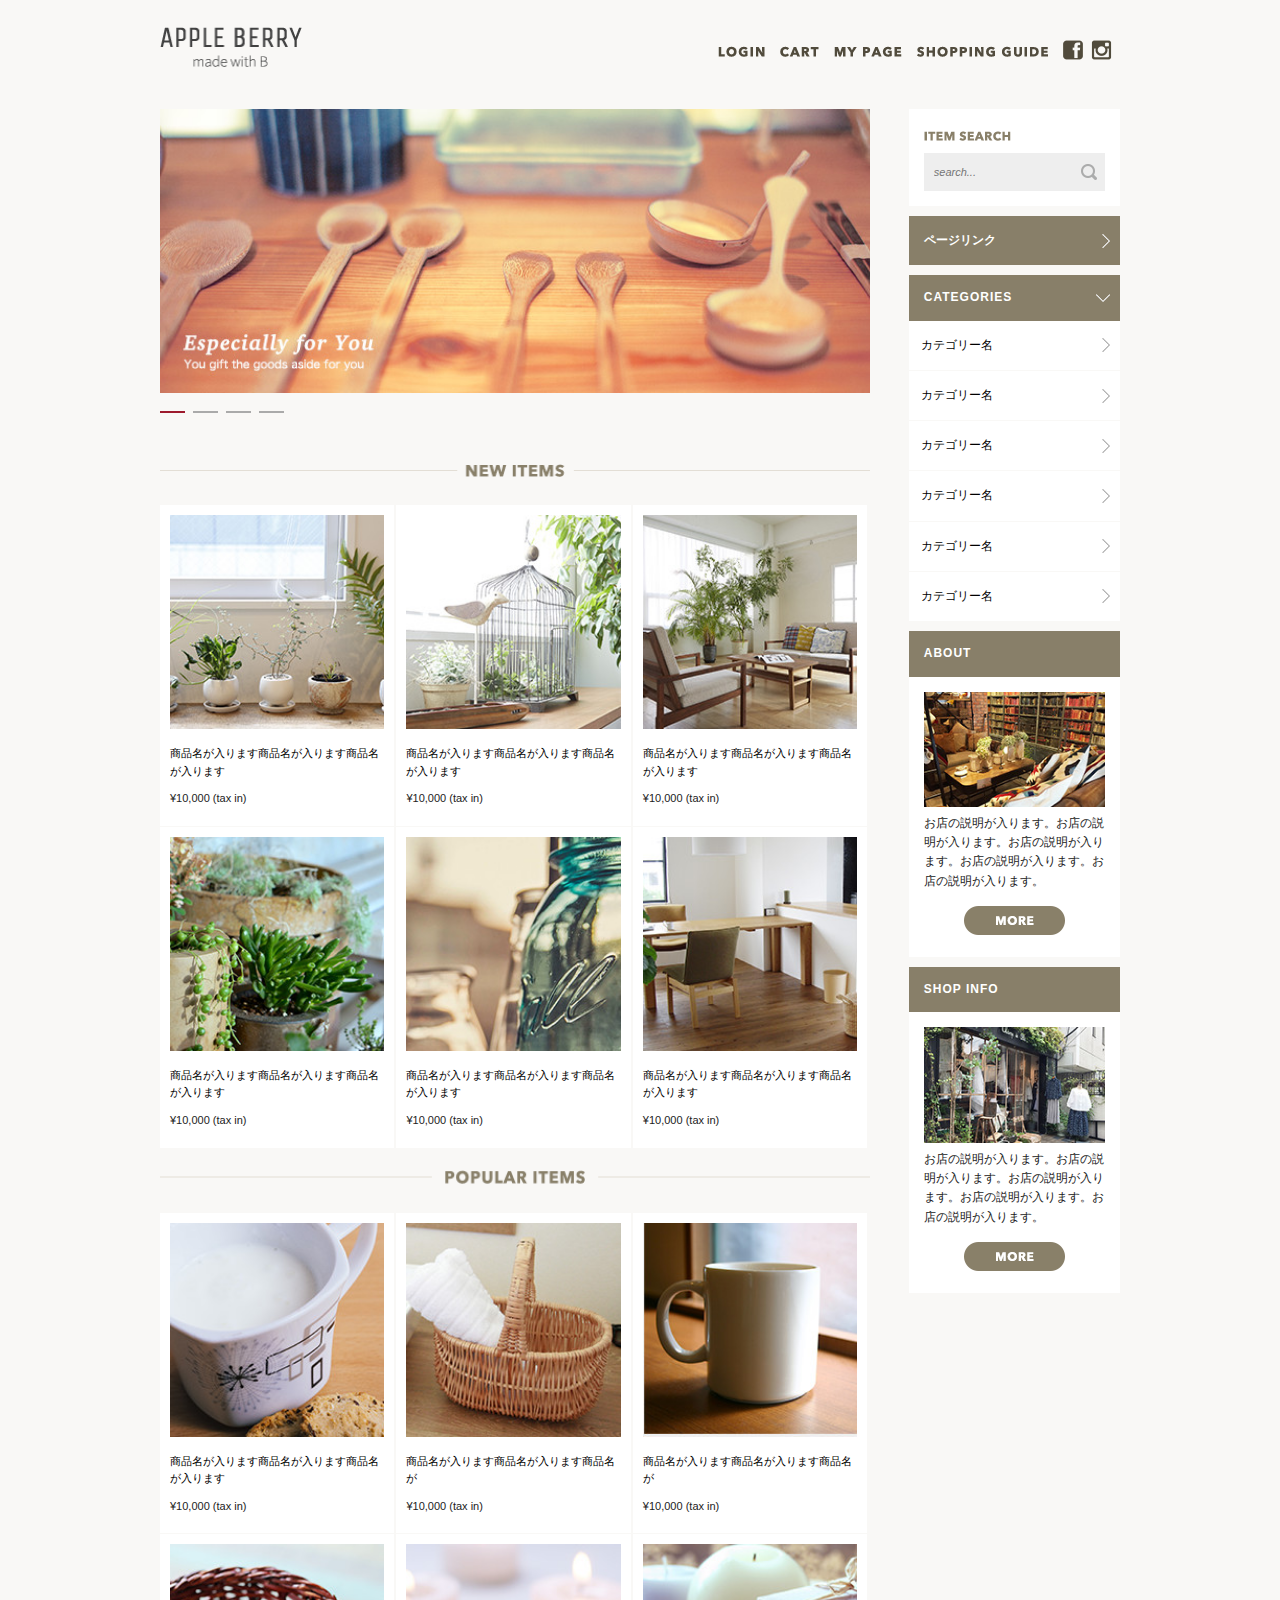
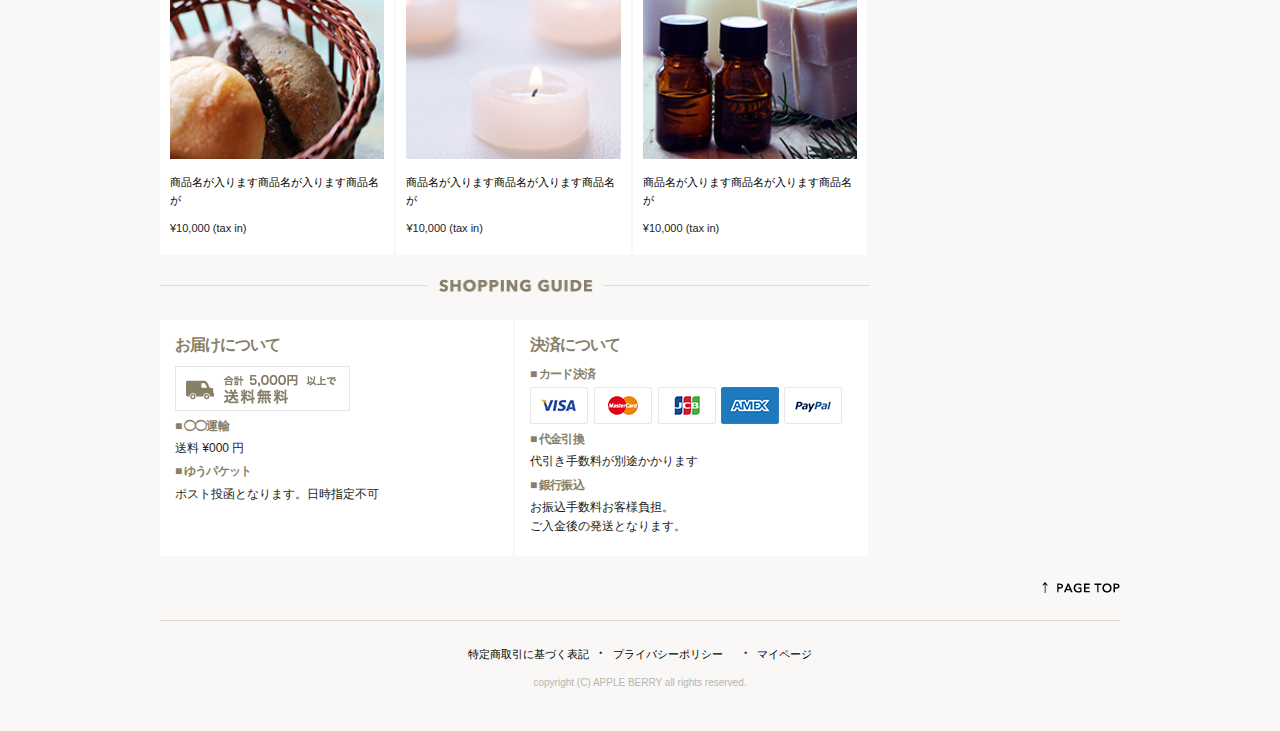
<file: index.html>
<!DOCTYPE html>
<html lang="ja">
<head>

  <!-- Basic Page Needs
  –––––––––––––––––––––––––––––––––––––––––––––––––– -->
  <meta charset="utf-8">
  <title>APPLE BERRY</title>
  <meta name="description" content="">
  <meta name="author" content="">

  <!-- Mobile Specific Metas
  –––––––––––––––––––––––––––––––––––––––––––––––––– -->
  <meta name="viewport" content="width=device-width, initial-scale=1">

  <!-- FONT
  –––––––––––––––––––––––––––––––––––––––––––––––––– -->
  <!-- <link href="//fonts.googleapis.com/css?family=Raleway:400,300,600" rel="stylesheet" type="text/css"> -->

  <!-- CSS
  –––––––––––––––––––––––––––––––––––––––––––––––––– -->
  <link rel="stylesheet" href="css/normalize.css">
  <link rel="stylesheet" href="css/skeleton.css">


  <link rel="stylesheet" href="js/carousel/assets/owl.carousel.min.css">

  <link rel="stylesheet" href="css/shopping.css">


  <!-- Favicon
  –––––––––––––––––––––––––––––––––––––––––––––––––– -->
  <link rel="icon" type="image/png" href="images/favicon.png">

</head>
<body id="top">

  <!-- Primary Page Layout
  –––––––––––––––––––––––––––––––––––––––––––––––––– -->
  <!-- div.container>div.row>div.twelve.columns -->




<header>
  <div class="container">
    <div class="row">
      <div class="six columns">

        <h1>
          <a href="index.html"><img src="images/top/logo.png" alt="APPLE BERRY" srcset="images/top/logo@2x.png 2x" /></a>
        </h1>

      </div>
      <div class="six columns menu">

        <ul class="sp_menu">
          <li><a href=""><img src="images/top_sp/fb.png" alt="Facebook" srcset="images/top_sp/fb@2x.png 2x" /></a></li>
          <li><a href=""><img src="images/top_sp/insta.png" alt="Instagram" srcset="images/top_sp/insta@2x.png 2x" /></a></li>
          <li><img id="sp_menu_btn" src="images/top_sp/menu_icon.png" alt="Menu" srcset="images/top_sp/menu_icon@2x.png 2x" /></li>
        </ul>




        <ul class="pc_menu">
          <li><a href=""><img src="images/top/menu_login.png" alt="LOGIN" /></a></li>
          <li><a href=""><img src="images/top/menu_cart.png" alt="CART" /></a></li>
          <li><a href=""><img src="images/top/menu_mypage.png" alt="MYPAGE" /></a></li>
          <li><a href=""><img src="images/top/menu_guide.png" alt="SHOPPING GUIDE" /></a></li>
          <li class="social"><a href=""><img src="images/top/facebook.png" alt="facebook" /></a></li>
          <li class="social"><a href=""><img src="images/top/insta.png" alt="Instagram" /></a></li>
        </ul>


      </div>
    </div>
  </div>
</header>

<div class="toggle">
  <ul class="sp_menu_toggle">
    <li><a href="">ログイン</a></li>
    <li><a href="">カート</a></li>
    <li><a href="">マイページ</a></li>
    <li><a href="">ショッピングガイド</a></li>
  </ul>
</div>
<!-- toggle -->


<div id="container_box">

  <div class="container" id="maincontents">
    <div class="row">
      <div class="nine columns">

        <div class="owl-carousel owl-theme eyecatch" id="eyecatch">
          <div><img class="u-full-width" src="images/top/ca_banner.jpg" alt="" /></div>
          <div><img class="u-full-width" src="images/top/ca_banner.jpg" alt="" /></div>
          <div><img class="u-full-width" src="images/top/ca_banner.jpg" alt="" /></div>
          <div><img class="u-full-width" src="images/top/ca_banner.jpg" alt="" /></div>
        </div>

        <div class="sp_title">
          <img src="images/top_sp/title_new_item.png" alt="NEW ITEMS" srcset="images/top_sp/title_new_item@2x.png 2x" />
        </div>

        <div class="pc_title">
          <img class="u-full-width" src="images/top/title_newitems.png" alt="NEW ITEMS" />
        </div>

        <div class="pro_list_all u-cf">

          <div class="pro_box">
            <div class="pro_box_in">
              <a href="products.html"><img class="u-full-width" src="images/top/item_01.jpg" alt="商品名が入ります" /></a>

              <div class="pro_title">
                <a href="products.html">商品名が入ります商品名が入ります商品名が入ります</a>
              </div>
              <div class="price">¥10,000 (tax in)</div>
            </div>
          </div>
          <!-- pro_box -->

          <div class="pro_box">
            <div class="pro_box_in">
              <a href=""><img class="u-full-width" src="images/top/item_02.jpg" alt="商品名が入ります" /></a>

              <div class="pro_title">
                <a href="">商品名が入ります商品名が入ります商品名が入ります</a>
              </div>
              <div class="price">¥10,000 (tax in)</div>
            </div>
          </div>
          <!-- pro_box -->

          <div class="pro_box">
            <div class="pro_box_in">
              <a href=""><img class="u-full-width" src="images/top/item_03.jpg" alt="商品名が入ります" /></a>

              <div class="pro_title">
                <a href="">商品名が入ります商品名が入ります商品名が入ります</a>
              </div>
              <div class="price">¥10,000 (tax in)</div>
            </div>
          </div>
          <!-- pro_box -->

          <div class="pro_box">
            <div class="pro_box_in">
              <a href=""><img class="u-full-width" src="images/top/item_04.jpg" alt="商品名���入ります" /></a>

              <div class="pro_title">
                <a href="">商品名が入ります商品名が入ります商品名が入ります</a>
              </div>
              <div class="price">¥10,000 (tax in)</div>
            </div>
          </div>
          <!-- pro_box -->


          <div class="pro_box">
            <div class="pro_box_in">
              <a href=""><img class="u-full-width" src="images/top/item_05.jpg" alt="商品名が入ります" /></a>

              <div class="pro_title">
                <a href="">商品名が入ります商品名が入ります商品名が入ります</a>
              </div>
              <div class="price">¥10,000 (tax in)</div>
            </div>
          </div>
          <!-- pro_box -->

          <div class="pro_box">
            <div class="pro_box_in">
              <a href=""><img class="u-full-width" src="images/top/item_06.jpg" alt="商品名が入ります" /></a>

              <div class="pro_title">
                <a href="">商品名が入ります商品名が入ります商品名が入ります</a>
              </div>
              <div class="price">¥10,000 (tax in)</div>
            </div>
          </div>
          <!-- pro_box -->

        </div>
        <!-- pro_list_all -->

        <!-- ******** NEW ITEMS ******** -->

        <div class="sp_title">
          <img src="images/top_sp/title_popular.png" alt="POPULAR POSTS" srcset="images/top_sp/title_popular@2x.png 2x" />

        </div>

        <div class="pc_title">
          <img class="u-full-width" src="images/top/title_popular.png" alt="POPULAR POSTS" />
        </div>


        <div class="pro_list_all u-cf">

          <div class="pro_box">
            <div class="pro_box_in">
              <a href=""><img class="u-full-width" src="images/top/item_07.jpg" alt="商品名が入ります" /></a>

              <div class="pro_title">
                <a href="">商品名が入ります商品名が入ります商品名が入ります</a>
              </div>
              <div class="price">¥10,000 (tax in)</div>
            </div>
          </div>
          <!-- pro_box -->

          <div class="pro_box">
            <div class="pro_box_in">
              <a href=""><img class="u-full-width" src="images/top/item_08.jpg" alt="商品名が入ります" /></a>

              <div class="pro_title">
                <a href="">商品名が入ります商品名が入ります商品名が</a>
              </div>
              <div class="price">¥10,000 (tax in)</div>
            </div>
          </div>
          <!-- pro_box -->

          <div class="pro_box">
            <div class="pro_box_in">
              <a href=""><img class="u-full-width" src="images/top/item_09.jpg" alt="商品名が入ります" /></a>

              <div class="pro_title">
                <a href="">商品名が入ります商品名が入ります商品名が</a>
              </div>
              <div class="price">¥10,000 (tax in)</div>
            </div>
          </div>
          <!-- pro_box -->

          <div class="pro_box">
            <div class="pro_box_in">
              <a href=""><img class="u-full-width" src="images/top/item_10.jpg" alt="商品名が入ります" /></a>

              <div class="pro_title">
                <a href="">商品名が入ります商品名が入ります商品名が</a>
              </div>
              <div class="price">¥10,000 (tax in)</div>
            </div>
          </div>
          <!-- pro_box -->

          <div class="pro_box">
            <div class="pro_box_in">
              <a href=""><img class="u-full-width" src="images/top/item_11.jpg" alt="商品名が入ります" /></a>

              <div class="pro_title">
                <a href="">商品名が入ります商品名が入ります商品名が</a>
              </div>
              <div class="price">¥10,000 (tax in)</div>
            </div>
          </div>
          <!-- pro_box -->

          <div class="pro_box">
            <div class="pro_box_in">
              <a href=""><img class="u-full-width" src="images/top/item_12.jpg" alt="商品名が入ります" /></a>

              <div class="pro_title">
                <a href="">商品名が入ります商品名が入ります商品名が</a>
              </div>
              <div class="price">¥10,000 (tax in)</div>
            </div>
          </div>
          <!-- pro_box -->

        </div>
        <!-- pro_list_all -->

        <!-- ******** POPULAR POSTS ******** -->

        <div class="sp_title">
          <img src="images/top_sp/title_guide.png" alt="SHOPPING GUIDE" srcset="images/top_sp/title_guide@2x.png 2x" />

        </div>

        <div class="pc_title"><img class="u-full-width" src="images/top/title_guide.png" alt="SHOPPING GUIDE" /></div>

        <div class="row" id="guide">
          <div class="six columns wh_bg_box">

            <h3>お届けについて</h3>

            <img class="u-max-full-width" src="images/top/otodoke_banner.png" alt="送料無料" />

            <h4>■ ◯◯運輸</h4>
            <p>
              送料 ¥000 円
            </p>

            <h4>■ ゆうパケット</h4>
            <p>
              ポスト投函となります。日時指定不可
            </p>

          </div>
          <!-- お届けについて -->

          <div class="six columns wh_bg_box">

            <h3>決済について</h3>

            <h4>■ カード決済</h4>
            <img class="u-max-full-width" src="images/top/cards.png" alt="カード決済" />

            <h4>■ 代金引換</h4>
            <p>代引き手数料が別途かかります</p>

            <h4>■ 銀行振込</h4>
            <p>お振込手数料お客様負担。<br />
            ご入金後の発送となります。</p>

          </div>
          <!-- 決済について -->
        </div>
        <!-- row -->

      </div>
      <!-- #maincontents -->
      <div class="three columns" id="sidemenu">

        <div class="search wh_bg_box">

          <div class="search_title">
            <img src="images/top/itemserch.png" alt="ITEM SEARCH" />
          </div>

          <form action="" id="search">
             <input class="u-full-width" type="text" placeholder="search..." id="searchInput">
             <input style="display:none;" class="button-primary" type="submit" value="Submit">
          </form>

        </div>
        <!-- .search -->

        <a class="sidebar_menu_link" href="">ページリンク</a>

        <h3 class="brown_title_down">CATEGORIES</h3>
        <ul class="sidebar_menu">
          <li><a href="list.html">カテゴリー名</a></li>
          <li><a href="">カテゴリー名</a></li>
          <li><a href="">カテゴリー名</a></li>
          <li><a href="">カテゴリー名</a></li>
          <li><a href="">カテゴリー名</a></li>
          <li><a href="">カテゴリー名</a></li>
        </ul>

        <h3 class="brown_title">ABOUT</h3>
        <div class="wh_bg_box u-cf">

          <div class="side_left">
            <img class="u-full-width" src="images/top/about_img.jpg" alt="" />
          </div>

          <div class="side_right">
            <p>お店の説明が入ります。お店の説明が入ります。お店の説明が入ります。お店の説明が入ります。お店の説明が入ります。</p>
            <div class="more_btn">
              <a href=""><img src="images/top/more_btn.png" alt="MORE" /></a>
            </div>
          </div>

        </div>
        <!-- ABOUT -->

        <h3 class="brown_title">SHOP INFO</h3>
        <div class="wh_bg_box u-cf">

          <div class="side_left">
            <img class="u-full-width" src="images/top/shopinfo_img.jpg" alt="" />
          </div>

          <div class="side_right">
            <p>お店の説明が入ります。お店の説明が入ります。お店の説明が入ります。お店の説明が入ります。お店の説明が入ります。</p>
            <div class="more_btn">
              <a href=""><img src="images/top/more_btn.png" alt="MORE" /></a>
            </div>
          </div>

        </div>
        <!-- SHOP INFO -->

      </div>
      <!-- #sidemenu -->
    </div>
  </div>

</div>
<!-- #container_box -->

<footer>
  <div class="container">
    <div class="row">
      <div class="twelve columns">

        <div class="pagetop">
          <a href="#top"><img src="images/top/pagetop.png" alt="PAGETOP" /></a>
        </div>
        <!-- pagetop -->

        <div class="foot_contents">

          <div class="foot_navigation">
            <a href="">特定商取引に基づく表記</a> ・ <a href="">プライバシーポリシー</a>　・ <a href="">マイページ</a>
          </div>

          <div class="copyright">
            copyright (C) APPLE BERRY all rights reserved.
          </div>

        </div>
        <!-- foot_contents -->

      </div>
    </div>
  </div>
</footer>


<!-- End Document
  –––––––––––––––––––––––––––––––––––––––––––––––––– -->

  <script type="text/javascript" src="//ajax.googleapis.com/ajax/libs/jquery/2.2.4/jquery.min.js"></script>
  <script src="js/carousel/owl.carousel.min.js"></script>

  <script src="js/shopping.js"></script>
</body>
</html>
</file>
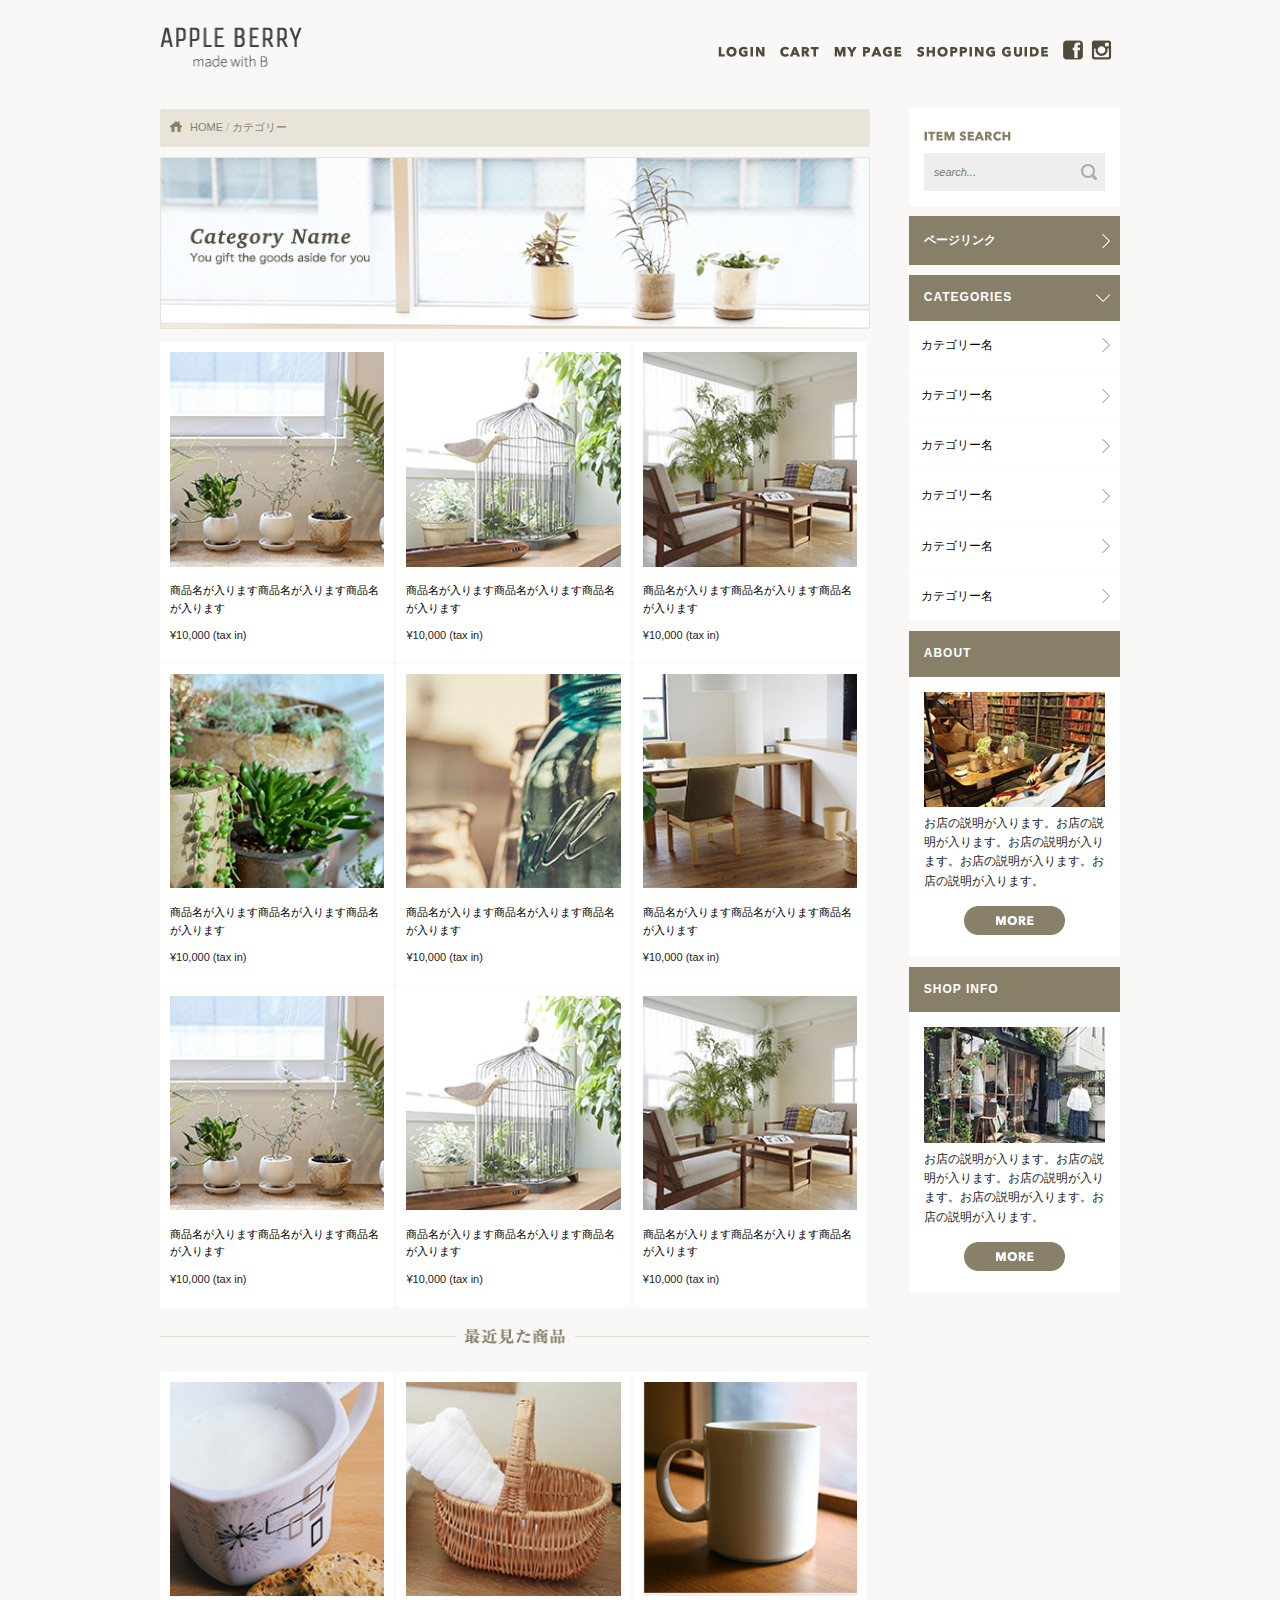
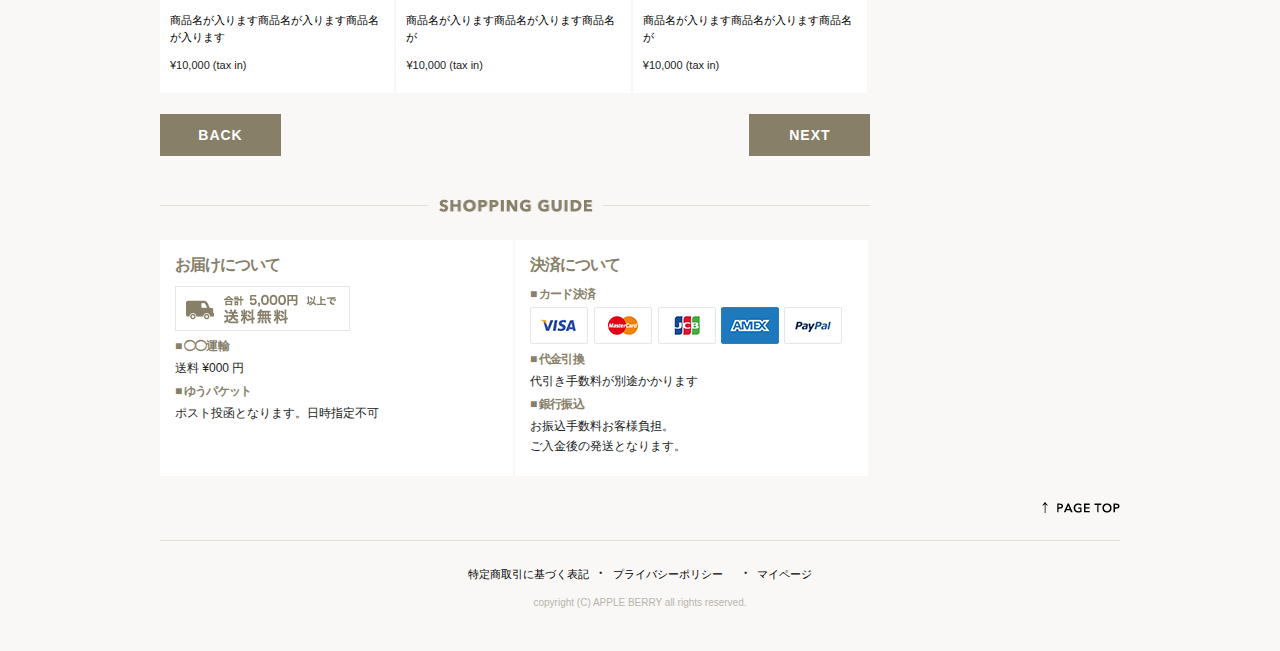
<file: list.html>
<!DOCTYPE html>
<html lang="ja">
<head>

  <!-- Basic Page Needs
  –––––––––––––––––––––––––––––––––––––––––––––––––– -->
  <meta charset="utf-8">
  <title>商品一覧 | APPLE BERRY</title>
  <meta name="description" content="">
  <meta name="author" content="">

  <!-- Mobile Specific Metas
  –––––––––––––––––––––––––––––––––––––––––––––––––– -->
  <meta name="viewport" content="width=device-width, initial-scale=1">

  <!-- FONT
  –––––––––––––––––––––––––––––––––––––––––––––––––– -->
  <!-- <link href="//fonts.googleapis.com/css?family=Raleway:400,300,600" rel="stylesheet" type="text/css"> -->

  <!-- CSS
  –––––––––––––––––––––––––––––––––––––––––––––––––– -->
  <link rel="stylesheet" href="css/normalize.css">
  <link rel="stylesheet" href="css/skeleton.css">


  <link rel="stylesheet" href="js/carousel/assets/owl.carousel.css">
  <link rel="stylesheet" href="js/carousel/assets/owl.theme.default.css">

  <link rel="stylesheet" href="css/shopping.css">


  <!-- Favicon
  –––––––––––––––––––––––––––––––––––––––––––––––––– -->
  <link rel="icon" type="image/png" href="images/favicon.png">

</head>
<body id="top">

  <!-- Primary Page Layout
  –––––––––––––––––––––––––––––––––––––––––––––––––– -->
  <!-- div.container>div.row>div.twelve.columns -->




<header>
  <div class="container">
    <div class="row">
      <div class="six columns">

        <h1>
          <a href="index.html"><img src="images/top/logo.png" alt="APPLE BERRY" srcset="images/top/logo@2x.png 2x" /></a>
        </h1>

      </div>
      <div class="six columns menu">

        <ul class="sp_menu">
          <li><a href=""><img src="images/top_sp/fb.png" alt="Facebook" srcset="images/top_sp/fb@2x.png 2x" /></a></li>
          <li><a href=""><img src="images/top_sp/insta.png" alt="Instagram" srcset="images/top_sp/insta@2x.png 2x" /></a></li>
          <li><img id="sp_menu_btn" src="images/top_sp/menu_icon.png" alt="Menu" srcset="images/top_sp/menu_icon@2x.png 2x" /></li>
        </ul>




        <ul class="pc_menu">
          <li><a href=""><img src="images/top/menu_login.png" alt="LOGIN" /></a></li>
          <li><a href=""><img src="images/top/menu_cart.png" alt="CART" /></a></li>
          <li><a href=""><img src="images/top/menu_mypage.png" alt="MYPAGE" /></a></li>
          <li><a href=""><img src="images/top/menu_guide.png" alt="SHOPPING GUIDE" /></a></li>
          <li class="social"><a href=""><img src="images/top/facebook.png" alt="facebook" /></a></li>
          <li class="social"><a href=""><img src="images/top/insta.png" alt="Instagram" /></a></li>
        </ul>


      </div>
    </div>
  </div>
</header>

<div class="toggle">
  <ul class="sp_menu_toggle">
    <li><a href="">ログイン</a></li>
    <li><a href="">カート</a></li>
    <li><a href="">マイページ</a></li>
    <li><a href="">ショッピングガイド</a></li>
  </ul>
</div>
<!-- toggle -->


<div id="container_box">

  <div class="container" id="maincontents">
    <div class="row">
      <div class="nine columns">

        <div class="breadcrumb"><a href="">HOME</a> / <a href="">カテゴリー</a></div>

        <div class="category_image_sp">
          <img class="u-full-width" src="images/list/cate_image_sp.jpg" alt="カテゴリー名" />
        </div>
        <div class="category_image">
          <img class="u-full-width" src="images/list/cate_image.jpg" alt="カテゴリー名" />
        </div>


        <div class="pro_list_all u-cf">

          <div class="pro_box">
            <div class="pro_box_in">
              <a href=""><img class="u-full-width" src="images/top/item_01.jpg" alt="商品名が入ります" /></a>

              <div class="pro_title">
                <a href="products.html">商品名が入ります商品名が入ります商品名が入ります</a>
              </div>
              <div class="price">¥10,000 (tax in)</div>
            </div>
          </div>
          <!-- pro_box -->

          <div class="pro_box">
            <div class="pro_box_in">
              <a href=""><img class="u-full-width" src="images/top/item_02.jpg" alt="商品名が入ります" /></a>

              <div class="pro_title">
                <a href="">商品名が入ります商品名が入ります商品名が入ります</a>
              </div>
              <div class="price">¥10,000 (tax in)</div>
            </div>
          </div>
          <!-- pro_box -->

          <div class="pro_box">
            <div class="pro_box_in">
              <a href=""><img class="u-full-width" src="images/top/item_03.jpg" alt="商品名が入ります" /></a>

              <div class="pro_title">
                <a href="">商品名が入ります商品名が入ります商品名が入ります</a>
              </div>
              <div class="price">¥10,000 (tax in)</div>
            </div>
          </div>
          <!-- pro_box -->

          <div class="pro_box">
            <div class="pro_box_in">
              <a href=""><img class="u-full-width" src="images/top/item_04.jpg" alt="商品名が入ります" /></a>

              <div class="pro_title">
                <a href="">商品名が入ります商品名が入ります商品名が入ります</a>
              </div>
              <div class="price">¥10,000 (tax in)</div>
            </div>
          </div>
          <!-- pro_box -->


          <div class="pro_box">
            <div class="pro_box_in">
              <a href=""><img class="u-full-width" src="images/top/item_05.jpg" alt="商品名が入ります" /></a>

              <div class="pro_title">
                <a href="">商品名が入ります商品名が入ります商品名が入ります</a>
              </div>
              <div class="price">¥10,000 (tax in)</div>
            </div>
          </div>
          <!-- pro_box -->

          <div class="pro_box">
            <div class="pro_box_in">
              <a href=""><img class="u-full-width" src="images/top/item_06.jpg" alt="商品名が入ります" /></a>

              <div class="pro_title">
                <a href="">商品名が入ります商品名が入ります商品名が入ります</a>
              </div>
              <div class="price">¥10,000 (tax in)</div>
            </div>
          </div>
          <!-- pro_box -->


          <div class="pro_box">
            <div class="pro_box_in">
              <a href=""><img class="u-full-width" src="images/top/item_01.jpg" alt="商品名が入ります" /></a>

              <div class="pro_title">
                <a href="">商品名が入ります商品名が入ります商品名が入ります</a>
              </div>
              <div class="price">¥10,000 (tax in)</div>
            </div>
          </div>
          <!-- pro_box -->

          <div class="pro_box">
            <div class="pro_box_in">
              <a href=""><img class="u-full-width" src="images/top/item_02.jpg" alt="商品名が入ります" /></a>

              <div class="pro_title">
                <a href="">商品名が入ります商品名が入ります商品名が入ります</a>
              </div>
              <div class="price">¥10,000 (tax in)</div>
            </div>
          </div>
          <!-- pro_box -->

          <div class="pro_box">
            <div class="pro_box_in">
              <a href=""><img class="u-full-width" src="images/top/item_03.jpg" alt="商品名が入ります" /></a>

              <div class="pro_title">
                <a href="">商品名が入ります商品名が入ります商品名が入ります</a>
              </div>
              <div class="price">¥10,000 (tax in)</div>
            </div>
          </div>
          <!-- pro_box -->

        </div>
        <!-- pro_list_all -->

        <!-- ******** NEW ITEMS ******** -->

        <div class="sp_title">
          <img src="images/list/title_recent_pro.png" alt="最近見た商品" srcset="images/list/title_recent_pro@2x.png 2x" />

        </div>

        <div class="pc_title">
          <img class="u-full-width" src="images/list/recent_pro_pc.png" alt="最近見た商品" />
        </div>


        <div class="pro_list_all u-cf">

          <div class="pro_box">
            <div class="pro_box_in">
              <a href=""><img class="u-full-width" src="images/top/item_07.jpg" alt="商品名が入ります" /></a>

              <div class="pro_title">
                <a href="">商品名が入ります商品名が入ります商品名が入ります</a>
              </div>
              <div class="price">¥10,000 (tax in)</div>
            </div>
          </div>
          <!-- pro_box -->

          <div class="pro_box">
            <div class="pro_box_in">
              <a href=""><img class="u-full-width" src="images/top/item_08.jpg" alt="商品名が入ります" /></a>

              <div class="pro_title">
                <a href="">商品名が入ります商品名が入ります商品名が</a>
              </div>
              <div class="price">¥10,000 (tax in)</div>
            </div>
          </div>
          <!-- pro_box -->

          <div class="pro_box">
            <div class="pro_box_in">
              <a href=""><img class="u-full-width" src="images/top/item_09.jpg" alt="商品名が入ります" /></a>

              <div class="pro_title">
                <a href="">商品名が入ります商品名が入ります商品名が</a>
              </div>
              <div class="price">¥10,000 (tax in)</div>
            </div>
          </div>
          <!-- pro_box -->

        </div>
        <!-- pro_list_all -->

        <div class="list_pagenavi u-cf">
          <ul>
            <li class="back_btn"><a href="">BACK</a></li>
            <li class="next_btn"><a href="">NEXT</a></li>
          </ul>


        </div>

        <!-- ******** POPULAR POSTS ******** -->

        <div class="sp_title">
          <img src="images/top_sp/title_guide.png" alt="SHOPPING GUIDE" srcset="images/top_sp/title_guide@2x.png 2x" />

        </div>

        <div class="pc_title"><img class="u-full-width" src="images/top/title_guide.png" alt="SHOPPING GUIDE" /></div>

        <div class="row" id="guide">
          <div class="six columns wh_bg_box">

            <h3>お届けについて</h3>

            <img class="u-max-full-width" src="images/top/otodoke_banner.png" alt="送料無料" />

            <h4>■ ◯◯運輸</h4>
            <p>
              送料 ¥000 円
            </p>

            <h4>■ ゆうパケット</h4>
            <p>
              ポスト投函となります。日時指定不可
            </p>

          </div>
          <!-- お届けについて -->

          <div class="six columns wh_bg_box">

            <h3>決済について</h3>

            <h4>■ カード決済</h4>
            <img class="u-max-full-width" src="images/top/cards.png" alt="カード決済" />

            <h4>■ 代金引換</h4>
            <p>代引き手数料が別途かかります</p>

            <h4>■ 銀行振込</h4>
            <p>お振込手数料お客様負担。<br />
            ご入金後の発送となります。</p>

          </div>
          <!-- 決済について -->
        </div>
        <!-- row -->

      </div>
      <!-- #maincontents -->
      <div class="three columns" id="sidemenu">

        <div class="search wh_bg_box">

          <div class="search_title">
            <img src="images/top/itemserch.png" alt="ITEM SEARCH" />
          </div>

          <form action="" id="search">
             <input class="u-full-width" type="text" placeholder="search..." id="searchInput">
             <input style="display:none;" class="button-primary" type="submit" value="Submit">
          </form>

        </div>
        <!-- .search -->

        <a class="sidebar_menu_link" href="">ページリンク</a>

        <h3 class="brown_title_down">CATEGORIES</h3>
        <ul class="sidebar_menu">
          <li><a href="list.html">カテゴリー名</a></li>
          <li><a href="">カテゴリー名</a></li>
          <li><a href="">カテゴリー名</a></li>
          <li><a href="">カテゴリー名</a></li>
          <li><a href="">カテゴリー名</a></li>
          <li><a href="">カテゴリー名</a></li>
        </ul>

        <h3 class="brown_title">ABOUT</h3>
        <div class="wh_bg_box u-cf">

          <div class="side_left">
            <img class="u-full-width" src="images/top/about_img.jpg" alt="" />
          </div>

          <div class="side_right">
            <p>お店の説明が入ります。お店の説明が入ります。お店の説明が入ります。お店の説明が入ります。お店の説明が入ります。</p>
            <div class="more_btn">
              <a href=""><img src="images/top/more_btn.png" alt="MORE" /></a>
            </div>
          </div>

        </div>
        <!-- ABOUT -->

        <h3 class="brown_title">SHOP INFO</h3>
        <div class="wh_bg_box u-cf">

          <div class="side_left">
            <img class="u-full-width" src="images/top/shopinfo_img.jpg" alt="" />
          </div>

          <div class="side_right">
            <p>お店の説明が入ります。お店の説明が入ります。お店の説明が入ります。お店の説明が入ります。お店の説明が入ります。</p>
            <div class="more_btn">
              <a href=""><img src="images/top/more_btn.png" alt="MORE" /></a>
            </div>
          </div>

        </div>
        <!-- SHOP INFO -->

      </div>
      <!-- #sidemenu -->
    </div>
  </div>

</div>
<!-- #container_box -->

<footer>
  <div class="container">
    <div class="row">
      <div class="twelve columns">

        <div class="pagetop">
          <a href="#top"><img src="images/top/pagetop.png" alt="PAGETOP" /></a>
        </div>
        <!-- pagetop -->

        <div class="foot_contents">

          <div class="foot_navigation">
            <a href="">特定商取引に基づく表記</a> ・ <a href="">プライバシーポリシー</a>　・ <a href="">マイページ</a>
          </div>

          <div class="copyright">
            copyright (C) APPLE BERRY all rights reserved.
          </div>

        </div>
        <!-- foot_contents -->

      </div>
    </div>
  </div>
</footer>


<!-- End Document
  –––––––––––––––––––––––––––––––––––––––––––––––––– -->

  <script type="text/javascript" src="//ajax.googleapis.com/ajax/libs/jquery/2.2.4/jquery.min.js"></script>
  <script src="js/carousel/owl.carousel.min.js"></script>

  <script src="js/shopping.js"></script>

</body>
</html>
</file>
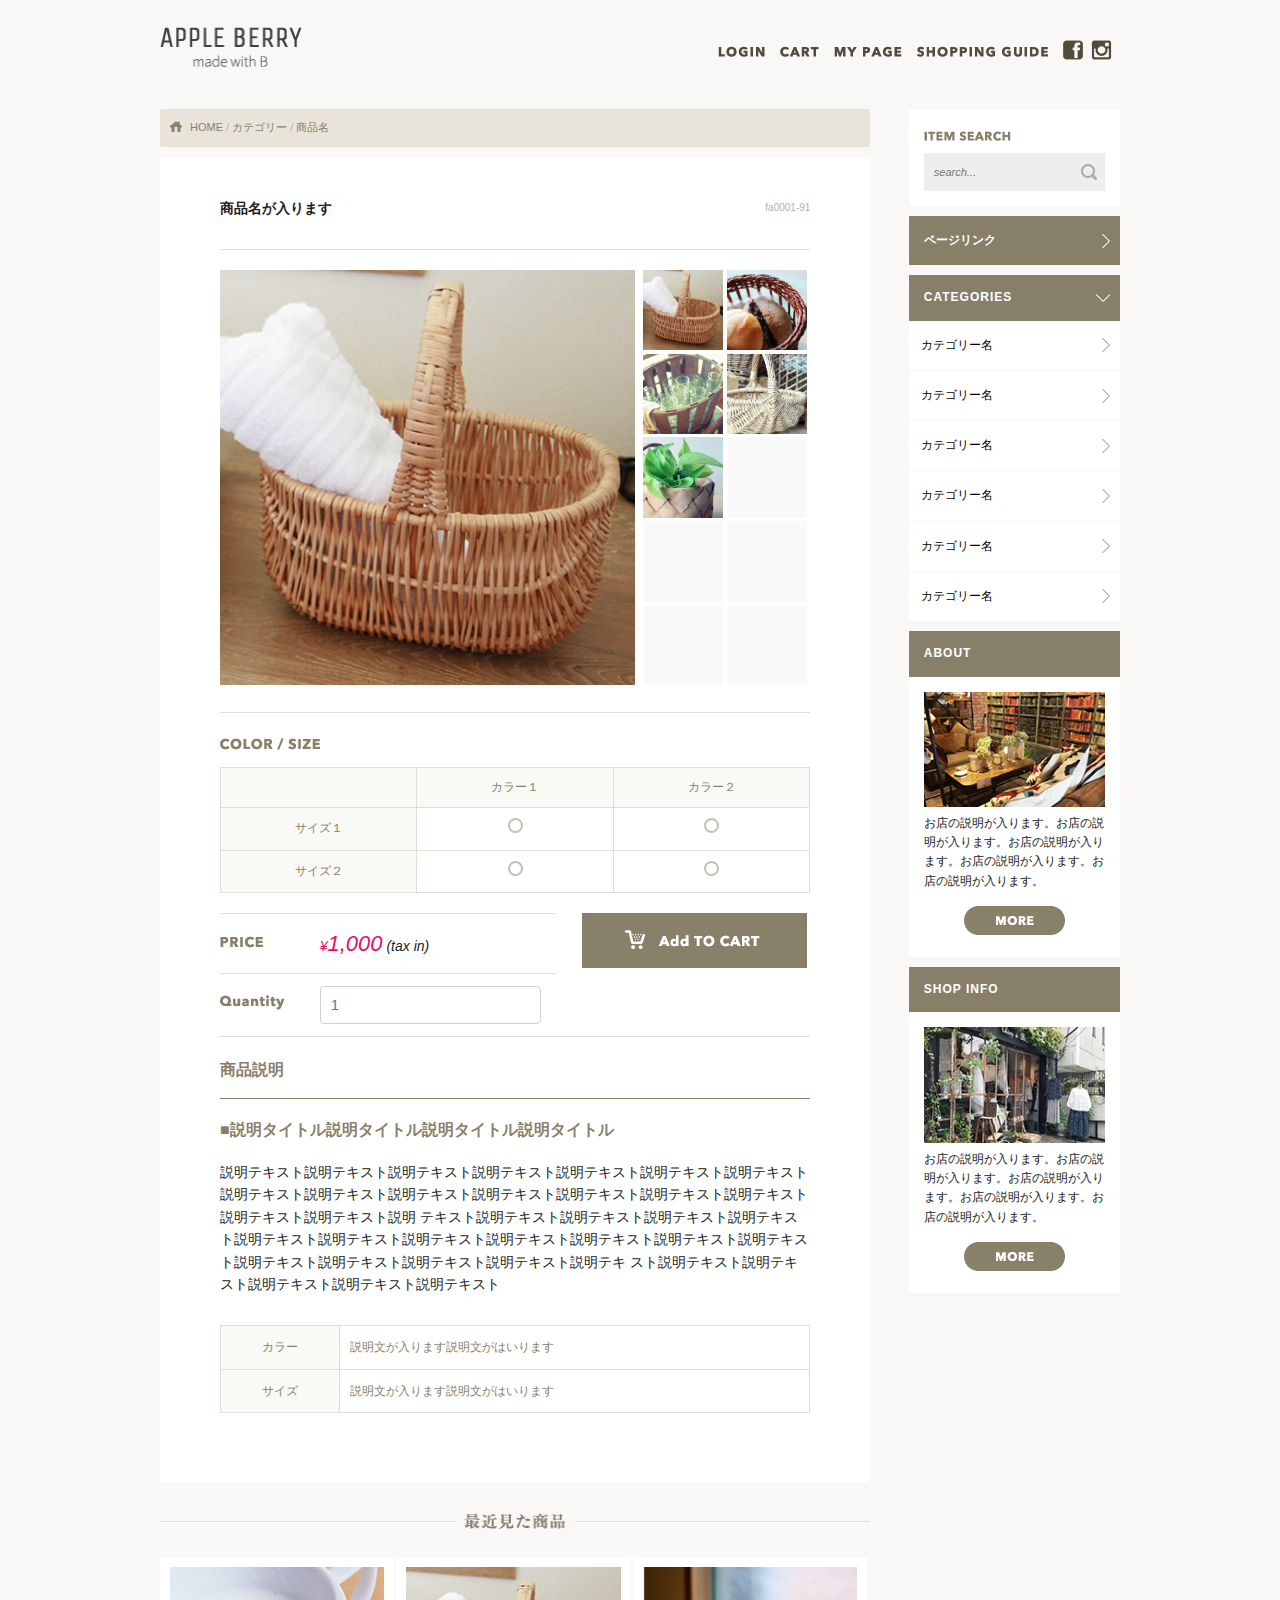
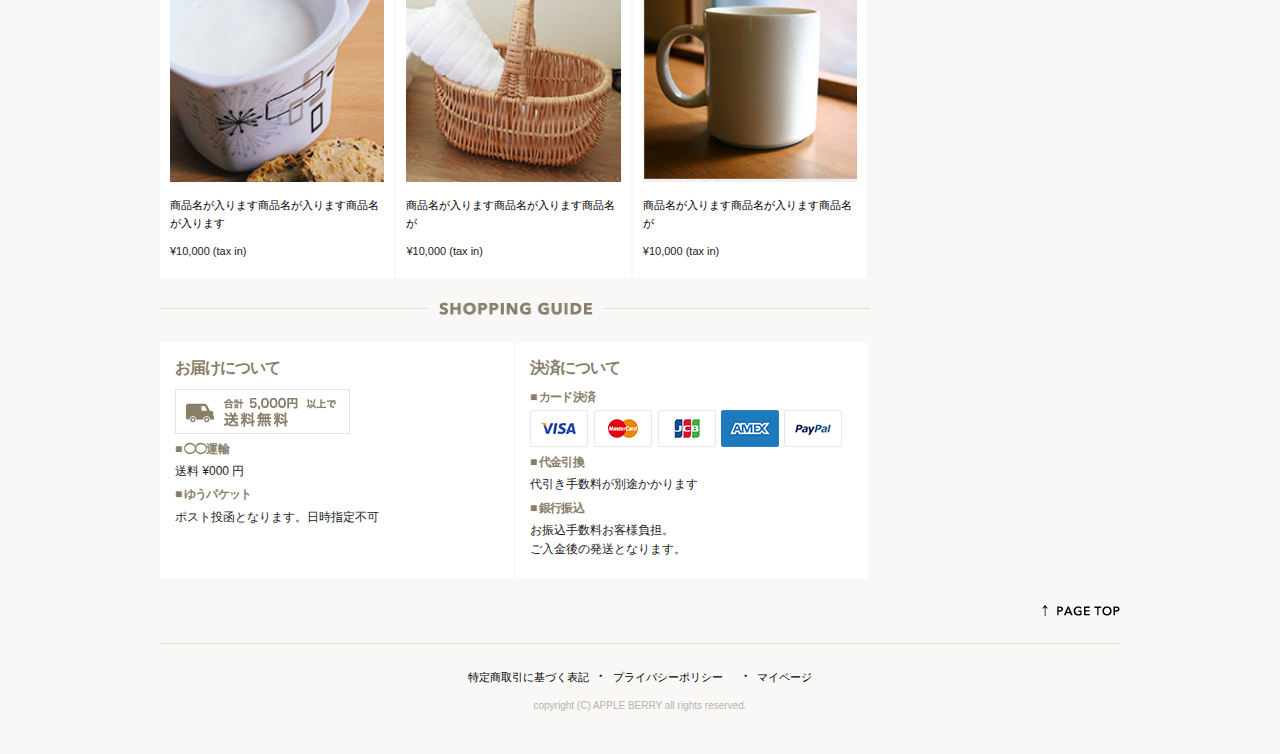
<file: products.html>
<!DOCTYPE html>
<html lang="ja">
<head>

  <!-- Basic Page Needs
  –––––––––––––––––––––––––––––––––––––––––––––––––– -->
  <meta charset="utf-8">
  <title>商品詳細 | APPLE BERRY</title>
  <meta name="description" content="">
  <meta name="author" content="">

  <!-- Mobile Specific Metas
  –––––––––––––––––––––––––––––––––––––––––––––––––– -->
  <meta name="viewport" content="width=device-width, initial-scale=1">

  <!-- FONT
  –––––––––––––––––––––––––––––––––––––––––––––––––– -->
  <!-- <link href="//fonts.googleapis.com/css?family=Raleway:400,300,600" rel="stylesheet" type="text/css"> -->

  <!-- CSS
  –––––––––––––––––––––––––––––––––––––––––––––––––– -->
  <link rel="stylesheet" href="css/normalize.css">
  <link rel="stylesheet" href="css/skeleton.css">


  <link rel="stylesheet" href="js/carousel/assets/owl.carousel.css">
  <link rel="stylesheet" href="js/carousel/assets/owl.theme.default.css">

  <link rel="stylesheet" href="css/shopping.css">


  <!-- Favicon
  –––––––––––––––––––––––––––––––––––––––––––––––––– -->
  <link rel="icon" type="image/png" href="images/favicon.png">



</head>
<body id="top">

  <!-- Primary Page Layout
  –––––––––––––––––––––––––––––––––––––––––––––––––– -->
  <!-- div.container>div.row>div.twelve.columns -->




<header>
  <div class="container">
    <div class="row">
      <div class="six columns">

        <h1>
          <a href="index.html"><img src="images/top/logo.png" alt="APPLE BERRY" srcset="images/top/logo@2x.png 2x" /></a>
        </h1>

      </div>
      <div class="six columns menu">

        <ul class="sp_menu">
          <li><a href=""><img src="images/top_sp/fb.png" alt="Facebook" srcset="images/top_sp/fb@2x.png 2x" /></a></li>
          <li><a href=""><img src="images/top_sp/insta.png" alt="Instagram" srcset="images/top_sp/insta@2x.png 2x" /></a></li>
          <li><img id="sp_menu_btn" src="images/top_sp/menu_icon.png" alt="Menu" srcset="images/top_sp/menu_icon@2x.png 2x" /></li>
        </ul>




        <ul class="pc_menu">
          <li><a href=""><img src="images/top/menu_login.png" alt="LOGIN" /></a></li>
          <li><a href=""><img src="images/top/menu_cart.png" alt="CART" /></a></li>
          <li><a href=""><img src="images/top/menu_mypage.png" alt="MYPAGE" /></a></li>
          <li><a href=""><img src="images/top/menu_guide.png" alt="SHOPPING GUIDE" /></a></li>
          <li class="social"><a href=""><img src="images/top/facebook.png" alt="facebook" /></a></li>
          <li class="social"><a href=""><img src="images/top/insta.png" alt="Instagram" /></a></li>
        </ul>


      </div>
    </div>
  </div>
</header>

<div class="toggle">
  <ul class="sp_menu_toggle">
    <li><a href="">ログイン</a></li>
    <li><a href="">カート</a></li>
    <li><a href="">マイページ</a></li>
    <li><a href="">ショッピングガイド</a></li>
  </ul>
</div>
<!-- toggle -->


<div id="container_box">

  <div class="container products_all" id="maincontents">
    <div class="row">
      <div class="nine columns">

        <div class="pro_con_padding">
          <div class="breadcrumb"><a href="">HOME</a> / <a href="">カテゴリー</a> / <a href="">商品名</a></div>
        </div>

        <div class="products_info_box">

          <div class="row p_title">
            <div class="nine columns products_name">商品名が入ります</div>
            <div class="three columns products_num">fa0001-91</div>
          </div>
          <!-- .p_title -->

          <div class="pro_imgs">
            <div class="row">
              <div class="eight columns" id="display_photo">

                <img class="u-full-width" src="images/products/pro_img_01.jpg" alt="" >

              </div>
              <div class="four columns" id="navi">

                <ul class="pro_img_lists">
                  <li><img src="images/products/pro_img_01.jpg" alt="" class="pro_mini u-full-width"></li>
                  <li><img src="images/products/pro_img_02.jpg" alt="" class="pro_mini u-full-width"></li>
                  <li><img src="images/products/pro_img_03.jpg" alt="" class="pro_mini u-full-width"></li>
                  <li><img src="images/products/pro_img_04.jpg" alt="" class="pro_mini u-full-width"></li>
                  <li><img src="images/products/pro_img_05.jpg" alt="" class="pro_mini u-full-width"></li>
                  <li><img src="images/products/gray_pro_img.jpg" alt="" class="pro_mini u-full-width"></li>
                  <li><img src="images/products/gray_pro_img.jpg" alt="" class="pro_mini u-full-width"></li>
                  <li><img src="images/products/gray_pro_img.jpg" alt="" class="pro_mini u-full-width"></li>
                  <li><img src="images/products/gray_pro_img.jpg" alt="" class="pro_mini u-full-width"></li>
                  <li><img src="images/products/gray_pro_img.jpg" alt="" class="pro_mini u-full-width"></li>
                </ul>

              </div>
            </div>
          </div>
          <!-- pro_imgs -->

          <div id="pro_info">

            <div class="option">

              <div class="option_title">
                <img src="images/products/title_color.png" alt="COLOR / SIZE" />
              </div>

              <table class="u-full-width option_tbl">
                <tr>
                  <th>&nbsp;</th>
                  <th>カラー１</th>
                  <th>カラー２</th>
                </tr>
                <tr>
                  <th>サイズ１</th>
                  <td><input type="radio" name="radio_original"></td>
                  <td><input type="radio" name="radio_original"></td>
                </tr>
                <tr>
                  <th>サイズ２</th>
                  <td><input type="radio" name="radio_original2"></td>
                  <td><input type="radio" name="radio_original2"></td>
                </tr>
              </table>

            </div>
            <div class="row">
              <div class="seven columns">

                <table class="u-full-width price_tbl">
                  <tr>
                    <th class="price"><img src="images/products/title_price.png" alt="price" /></th>
                    <td class="price"><span class="price_red"><span class="mini">¥</span>1,000</span> (tax in)</td>
                  </tr>
                  <tr>
                    <th class="quantity"><img src="images/products/title_quantity.png" alt="Quantity" /></th>
                    <td class="quantity"><input class="u-max-full-width" type="text" placeholder="1" id="QuantityExample"></td>
                  </tr>
                </table>

              </div>
              <div class="five columns add_cart">
                <img class="u-max-full-width" src="images/products/add_to_cart.png" alt="カートに入れる" />
              </div>
            </div>
          </div>
          <!-- pro_info -->

          <div class="explain_title">
            商品説明
          </div>

          <div class="explain_info">
            <!-- ******** 商品説明文 ******** -->

              <div class="exp_title">■説明タイトル説明タイトル説明タイトル説明タイトル</div>

              説明テキスト説明テキスト説明テキスト説明テキスト説明テキスト説明テキスト説明テキスト説明テキスト説明テキスト説明テキスト説明テキスト説明テキスト説明テキスト説明テキスト説明テキスト説明テキスト説明
              テキスト説明テキスト説明テキスト説明テキスト説明テキスト説明テキスト説明テキスト説明テキスト説明テキスト説明テキスト説明テキスト説明テキスト説明テキスト説明テキスト説明テキスト説明テキスト説明テキ
              スト説明テキスト説明テキスト説明テキスト説明テキスト説明テキスト

              <table class="exp_tbl u-full-width">
                <tr>
                  <th>カラー</th>
                  <td>説明文が入ります説明文がはいります</td>
                </tr>
                <tr>
                  <th>サイズ</th>
                  <td>説明文が入ります説明文がはいります</td>
                </tr>
              </table>

            <!-- ******** //商品説明文 ******** -->
          </div>
          <!-- explain_info -->

        </div>

        <!-- ******** NEW ITEMS ******** -->

        <div class="pro_con_padding">
          <div class="sp_title">
            <img src="images/list/title_recent_pro.png" alt="最近見た商品" srcset="images/list/title_recent_pro@2x.png 2x" />

          </div>

          <div class="pc_title">
            <img class="u-full-width" src="images/list/recent_pro_pc.png" alt="最近見た商品" />
          </div>


          <div class="pro_list_all u-cf">

            <div class="pro_box">
              <div class="pro_box_in">
                <a href=""><img class="u-full-width" src="images/top/item_07.jpg" alt="商品名が入ります" /></a>

                <div class="pro_title">
                  <a href="">商品名が入ります商品名が入ります商品名が入ります</a>
                </div>
                <div class="price">¥10,000 (tax in)</div>
              </div>
            </div>
            <!-- pro_box -->

            <div class="pro_box">
              <div class="pro_box_in">
                <a href=""><img class="u-full-width" src="images/top/item_08.jpg" alt="商品名が入ります" /></a>

                <div class="pro_title">
                  <a href="">商品名が入ります商品名が入ります商品名が</a>
                </div>
                <div class="price">¥10,000 (tax in)</div>
              </div>
            </div>
            <!-- pro_box -->

            <div class="pro_box">
              <div class="pro_box_in">
                <a href=""><img class="u-full-width" src="images/top/item_09.jpg" alt="商品名が入ります" /></a>

                <div class="pro_title">
                  <a href="">商品名が入ります商品名が入ります商品名が</a>
                </div>
                <div class="price">¥10,000 (tax in)</div>
              </div>
            </div>
            <!-- pro_box -->

          </div>
          <!-- pro_list_all -->


          <!-- ******** POPULAR POSTS ******** -->

          <div class="sp_title">
            <img src="images/top_sp/title_guide.png" alt="SHOPPING GUIDE" srcset="images/top_sp/title_guide@2x.png 2x" />

          </div>

          <div class="pc_title"><img class="u-full-width" src="images/top/title_guide.png" alt="SHOPPING GUIDE" /></div>

          <div class="row" id="guide">
            <div class="six columns wh_bg_box">

              <h3>お届けについて</h3>

              <img class="u-max-full-width" src="images/top/otodoke_banner.png" alt="送料無料" />

              <h4>■ ◯◯運輸</h4>
              <p>
                送料 ¥000 円
              </p>

              <h4>■ ゆうパケット</h4>
              <p>
                ポスト投函となります。日時指定不可
              </p>

            </div>
            <!-- お届けについて -->

            <div class="six columns wh_bg_box">

              <h3>決済について</h3>

              <h4>■ カード決済</h4>
              <img class="u-max-full-width" src="images/top/cards.png" alt="カード決済" />

              <h4>■ 代金引換</h4>
              <p>代引き手数料が別途かかります</p>

              <h4>■ 銀行振込</h4>
              <p>お振込手数料お客様負担。<br />
              ご入金後の発送となります。</p>

            </div>
            <!-- 決済について -->
          </div>
          <!-- row -->

        </div>
        <!-- pro_con_padding -->

      </div>
      <!-- #maincontents -->
      <div class="three columns" id="sidemenu">

        <div class="search wh_bg_box">

          <div class="search_title">
            <img src="images/top/itemserch.png" alt="ITEM SEARCH" />
          </div>

          <form action="" id="search">
             <input class="u-full-width" type="text" placeholder="search..." id="searchInput">
             <input style="display:none;" class="button-primary" type="submit" value="Submit">
          </form>

        </div>
        <!-- .search -->

        <a class="sidebar_menu_link" href="">ページリンク</a>

        <h3 class="brown_title_down">CATEGORIES</h3>
        <ul class="sidebar_menu">
          <li><a href="list.html">カテゴリー名</a></li>
          <li><a href="">カテゴリー名</a></li>
          <li><a href="">カテゴリー名</a></li>
          <li><a href="">カテゴリー名</a></li>
          <li><a href="">カテゴリー名</a></li>
          <li><a href="">カテゴリー名</a></li>
        </ul>

        <h3 class="brown_title">ABOUT</h3>
        <div class="wh_bg_box u-cf">

          <div class="side_left">
            <img class="u-full-width" src="images/top/about_img.jpg" alt="" />
          </div>

          <div class="side_right">
            <p>お店の説明が入ります。お店の説明が入ります。お店の説明が入ります。お店の説明が入ります。お店の説明が入ります。</p>
            <div class="more_btn">
              <a href=""><img src="images/top/more_btn.png" alt="MORE" /></a>
            </div>
          </div>

        </div>
        <!-- ABOUT -->

        <h3 class="brown_title">SHOP INFO</h3>
        <div class="wh_bg_box u-cf">

          <div class="side_left">
            <img class="u-full-width" src="images/top/shopinfo_img.jpg" alt="" />
          </div>

          <div class="side_right">
            <p>お店の説明が入ります。お店の説明が入ります。お店の説明が入ります。お店の説明が入ります。お店の説明が入ります。</p>
            <div class="more_btn">
              <a href=""><img src="images/top/more_btn.png" alt="MORE" /></a>
            </div>
          </div>

        </div>
        <!-- SHOP INFO -->

      </div>
      <!-- #sidemenu -->
    </div>
  </div>

</div>
<!-- #container_box -->

<footer>
  <div class="container">
    <div class="row">
      <div class="twelve columns">

        <div class="pagetop">
          <a href="#top"><img src="images/top/pagetop.png" alt="PAGETOP" /></a>
        </div>
        <!-- pagetop -->

        <div class="foot_contents">

          <div class="foot_navigation">
            <a href="">特定商取引に基づく表記</a> ・ <a href="">プライバシーポリシー</a>　・ <a href="">マイページ</a>
          </div>

          <div class="copyright">
            copyright (C) APPLE BERRY all rights reserved.
          </div>

        </div>
        <!-- foot_contents -->

      </div>
    </div>
  </div>
</footer>


<!-- End Document
  –––––––––––––––––––––––––––––––––––––––––––––––––– -->

  <script type="text/javascript" src="//ajax.googleapis.com/ajax/libs/jquery/2.2.4/jquery.min.js"></script>
  <script src="js/carousel/owl.carousel.min.js"></script>

  <script src="js/shopping.js"></script>

</body>
</html>
</file>
<file: css/skeleton.css>
/*
* Skeleton V2.0.4
* Copyright 2014, Dave Gamache
* www.getskeleton.com
* Free to use under the MIT license.
* http://www.opensource.org/licenses/mit-license.php
* 12/29/2014
*/


/* Table of contents
––––––––––––––––––––––––––––––––––––––––––––––––––
- Grid
- Base Styles
- Typography
- Links
- Buttons
- Forms
- Lists
- Code
- Tables
- Spacing
- Utilities
- Clearing
- Media Queries
*/


/* Grid
–––––––––––––––––––––––––––––––––––––––––––––––––– */
.container {
  position: relative;
  width: 100%;
  max-width: 960px;
  margin: 0 auto;
  padding: 0 20px;
  box-sizing: border-box; }
.column,
.columns {
  width: 100%;
  float: left;
  box-sizing: border-box; }

/* For devices larger than 400px */
@media (min-width: 400px) {
  .container {
    width: 85%;
    padding: 0; }
}

/* For devices larger than 550px */
@media (min-width: 550px) {
  .container {
    width: 80%; }
  .column,
  .columns {
    margin-left: 4%; }
  .column:first-child,
  .columns:first-child {
    margin-left: 0; }

  .one.column,
  .one.columns                    { width: 4.66666666667%; }
  .two.columns                    { width: 13.3333333333%; }
  .three.columns                  { width: 22%;            }
  .four.columns                   { width: 30.6666666667%; }
  .five.columns                   { width: 39.3333333333%; }
  .six.columns                    { width: 48%;            }
  .seven.columns                  { width: 56.6666666667%; }
  .eight.columns                  { width: 65.3333333333%; }
  .nine.columns                   { width: 74.0%;          }
  .ten.columns                    { width: 82.6666666667%; }
  .eleven.columns                 { width: 91.3333333333%; }
  .twelve.columns                 { width: 100%; margin-left: 0; }

  .one-third.column               { width: 30.6666666667%; }
  .two-thirds.column              { width: 65.3333333333%; }

  .one-half.column                { width: 48%; }

  /* Offsets */
  .offset-by-one.column,
  .offset-by-one.columns          { margin-left: 8.66666666667%; }
  .offset-by-two.column,
  .offset-by-two.columns          { margin-left: 17.3333333333%; }
  .offset-by-three.column,
  .offset-by-three.columns        { margin-left: 26%;            }
  .offset-by-four.column,
  .offset-by-four.columns         { margin-left: 34.6666666667%; }
  .offset-by-five.column,
  .offset-by-five.columns         { margin-left: 43.3333333333%; }
  .offset-by-six.column,
  .offset-by-six.columns          { margin-left: 52%;            }
  .offset-by-seven.column,
  .offset-by-seven.columns        { margin-left: 60.6666666667%; }
  .offset-by-eight.column,
  .offset-by-eight.columns        { margin-left: 69.3333333333%; }
  .offset-by-nine.column,
  .offset-by-nine.columns         { margin-left: 78.0%;          }
  .offset-by-ten.column,
  .offset-by-ten.columns          { margin-left: 86.6666666667%; }
  .offset-by-eleven.column,
  .offset-by-eleven.columns       { margin-left: 95.3333333333%; }

  .offset-by-one-third.column,
  .offset-by-one-third.columns    { margin-left: 34.6666666667%; }
  .offset-by-two-thirds.column,
  .offset-by-two-thirds.columns   { margin-left: 69.3333333333%; }

  .offset-by-one-half.column,
  .offset-by-one-half.columns     { margin-left: 52%; }

}


/* Base Styles
–––––––––––––––––––––––––––––––––––––––––––––––––– */
/* NOTE
html is set to 62.5% so that all the REM measurements throughout Skeleton
are based on 10px sizing. So basically 1.5rem = 15px :) */
html {
  font-size: 62.5%; }
body {
  font-size: 1.5em; /* currently ems cause chrome bug misinterpreting rems on body element */
  line-height: 1.6;
  font-weight: 400;
  font-family: "Raleway", "HelveticaNeue", "Helvetica Neue", Helvetica, Arial, sans-serif;
  color: #222; }


/* Typography
–––––––––––––––––––––––––––––––––––––––––––––––––– */
h1, h2, h3, h4, h5, h6 {
  margin-top: 0;
  margin-bottom: 2rem;
  font-weight: 300; }
h1 { font-size: 4.0rem; line-height: 1.2;  letter-spacing: -.1rem;}
h2 { font-size: 3.6rem; line-height: 1.25; letter-spacing: -.1rem; }
h3 { font-size: 3.0rem; line-height: 1.3;  letter-spacing: -.1rem; }
h4 { font-size: 2.4rem; line-height: 1.35; letter-spacing: -.08rem; }
h5 { font-size: 1.8rem; line-height: 1.5;  letter-spacing: -.05rem; }
h6 { font-size: 1.5rem; line-height: 1.6;  letter-spacing: 0; }

/* Larger than phablet */
@media (min-width: 550px) {
  h1 { font-size: 5.0rem; }
  h2 { font-size: 4.2rem; }
  h3 { font-size: 3.6rem; }
  h4 { font-size: 3.0rem; }
  h5 { font-size: 2.4rem; }
  h6 { font-size: 1.5rem; }
}

p {
  margin-top: 0; }


/* Links
–––––––––––––––––––––––––––––––––––––––––––––––––– */
a {
  color: #1EAEDB; }
a:hover {
  color: #0FA0CE; }


/* Buttons
–––––––––––––––––––––––––––––––––––––––––––––––––– */
.button,
button,
input[type="submit"],
input[type="reset"],
input[type="button"] {
  display: inline-block;
  height: 38px;
  padding: 0 30px;
  color: #555;
  text-align: center;
  font-size: 11px;
  font-weight: 600;
  line-height: 38px;
  letter-spacing: .1rem;
  text-transform: uppercase;
  text-decoration: none;
  white-space: nowrap;
  background-color: transparent;
  border-radius: 4px;
  border: 1px solid #bbb;
  cursor: pointer;
  box-sizing: border-box; }
.button:hover,
button:hover,
input[type="submit"]:hover,
input[type="reset"]:hover,
input[type="button"]:hover,
.button:focus,
button:focus,
input[type="submit"]:focus,
input[type="reset"]:focus,
input[type="button"]:focus {
  color: #333;
  border-color: #888;
  outline: 0; }
.button.button-primary,
button.button-primary,
input[type="submit"].button-primary,
input[type="reset"].button-primary,
input[type="button"].button-primary {
  color: #FFF;
  background-color: #33C3F0;
  border-color: #33C3F0; }
.button.button-primary:hover,
button.button-primary:hover,
input[type="submit"].button-primary:hover,
input[type="reset"].button-primary:hover,
input[type="button"].button-primary:hover,
.button.button-primary:focus,
button.button-primary:focus,
input[type="submit"].button-primary:focus,
input[type="reset"].button-primary:focus,
input[type="button"].button-primary:focus {
  color: #FFF;
  background-color: #1EAEDB;
  border-color: #1EAEDB; }


/* Forms
–––––––––––––––––––––––––––––––––––––––––––––––––– */
input[type="email"],
input[type="number"],
input[type="search"],
input[type="text"],
input[type="tel"],
input[type="url"],
input[type="password"],
textarea,
select {
  height: 38px;
  padding: 6px 10px; /* The 6px vertically centers text on FF, ignored by Webkit */
  background-color: #fff;
  border: 1px solid #D1D1D1;
  border-radius: 4px;
  box-shadow: none;
  box-sizing: border-box; }
/* Removes awkward default styles on some inputs for iOS */
input[type="email"],
input[type="number"],
input[type="search"],
input[type="text"],
input[type="tel"],
input[type="url"],
input[type="password"],
textarea {
  -webkit-appearance: none;
     -moz-appearance: none;
          appearance: none; }
textarea {
  min-height: 65px;
  padding-top: 6px;
  padding-bottom: 6px; }
input[type="email"]:focus,
input[type="number"]:focus,
input[type="search"]:focus,
input[type="text"]:focus,
input[type="tel"]:focus,
input[type="url"]:focus,
input[type="password"]:focus,
textarea:focus,
select:focus {
  border: 1px solid #33C3F0;
  outline: 0; }
label,
legend {
  display: block;
  margin-bottom: .5rem;
  font-weight: 600; }
fieldset {
  padding: 0;
  border-width: 0; }
input[type="checkbox"],
input[type="radio"] {
  display: inline; }
label > .label-body {
  display: inline-block;
  margin-left: .5rem;
  font-weight: normal; }


/* Lists
–––––––––––––––––––––––––––––––––––––––––––––––––– */
ul {
  list-style: circle inside; }
ol {
  list-style: decimal inside; }
ol, ul {
  padding-left: 0;
  margin-top: 0; }
ul ul,
ul ol,
ol ol,
ol ul {
  margin: 1.5rem 0 1.5rem 3rem;
  font-size: 90%; }
li {
  margin-bottom: 1rem; }


/* Code
–––––––––––––––––––––––––––––––––––––––––––––––––– */
code {
  padding: .2rem .5rem;
  margin: 0 .2rem;
  font-size: 90%;
  white-space: nowrap;
  background: #F1F1F1;
  border: 1px solid #E1E1E1;
  border-radius: 4px; }
pre > code {
  display: block;
  padding: 1rem 1.5rem;
  white-space: pre; }


/* Tables
–––––––––––––––––––––––––––––––––––––––––––––––––– */
th,
td {
  padding: 12px 15px;
  text-align: left;
  border-bottom: 1px solid #E1E1E1; }
th:first-child,
td:first-child {
  padding-left: 0; }
th:last-child,
td:last-child {
  padding-right: 0; }


/* Spacing
–––––––––––––––––––––––––––––––––––––––––––––––––– */
button,
.button {
  margin-bottom: 1rem; }
input,
textarea,
select,
fieldset {
  margin-bottom: 1.5rem; }
pre,
blockquote,
dl,
figure,
table,
p,
ul,
ol,
form {
  margin-bottom: 2.5rem; }


/* Utilities
–––––––––––––––––––––––––––––––––––––––––––––––––– */
.u-full-width {
  width: 100%;
  box-sizing: border-box; }
.u-max-full-width {
  max-width: 100%;
  box-sizing: border-box; }
.u-pull-right {
  float: right; }
.u-pull-left {
  float: left; }


/* Misc
–––––––––––––––––––––––––––––––––––––––––––––––––– */
hr {
  margin-top: 3rem;
  margin-bottom: 3.5rem;
  border-width: 0;
  border-top: 1px solid #E1E1E1; }


/* Clearing
–––––––––––––––––––––––––––––––––––––––––––––––––– */

/* Self Clearing Goodness */
.container:after,
.row:after,
.u-cf {
  content: "";
  display: table;
  clear: both; }


/* Media Queries
–––––––––––––––––––––––––––––––––––––––––––––––––– */
/*
Note: The best way to structure the use of media queries is to create the queries
near the relevant code. For example, if you wanted to change the styles for buttons
on small devices, paste the mobile query code up in the buttons section and style it
there.
*/


/* Larger than mobile */
@media (min-width: 400px) {}

/* Larger than phablet (also point when grid becomes active) */
@media (min-width: 550px) {}

/* Larger than tablet */
@media (min-width: 750px) {}

/* Larger than desktop */
@media (min-width: 1000px) {}

/* Larger than Desktop HD */
@media (min-width: 1200px) {}
</file>
<file: css/shopping.css>
html {
  font-size: 62.5%;
}

/**************************************/
.owl-nav {
  display: none;
}

body {
  background-color: #f9f8f6;
}

a img:hover {
  opacity: 0.8;
}

a {
  color: #887f69;
}

a:hover {
  color: #e2ddd4;
}

header h1 {
  text-align: center;
  padding: 10px 0 5px 0;
  margin: 0;
}
header h1 img {
  width: 110px;
  height: auto;
}
header .menu {
  text-align: center;
  position: relative;
}
header .sp_menu {
  list-style: none;
  display: inline-block;
  margin: 0 auto;
}
header .sp_menu li {
  display: inline-block;
  float: left;
  padding: 0 5px;
}
header .pc_menu {
  display: none;
}
@media (min-width: 550px) {
  header h1 {
    text-align: left;
    padding: 20px 0 20px 0;
  }
  header h1 img {
    width: 142px;
    height: auto;
  }
  header .sp_menu {
    display: none;
  }
  header .menu {
    text-align: right;
  }
  header .pc_menu {
    display: inline-block;
    list-style: none;
    margin-top: 40px;
  }
  header .pc_menu li {
    float: left;
    padding-right: 15px;
  }
  header .pc_menu .social {
    padding-right: 8px;
  }
}

.toggle {
  position: relative;
  display: none;
  z-index: 100;
  padding-bottom: 20px;
}
.toggle .sp_menu_toggle {
  margin: 0;
  padding: 5px 0;
  width: 100%;
  background-color: #ff6d77;
  list-style: none;
}
.toggle .sp_menu_toggle li {
  margin: 10px;
  border-bottom: 1px solid white;
  padding: 3px 3px 10px 3px;
}
.toggle .sp_menu_toggle li a {
  color: white;
  text-decoration: none;
}
.toggle .sp_menu_toggle li:last-child {
  border-bottom: 0;
}
@media (min-width: 550px) {
  .toggle .sp_menu_toggle {
    display: none;
  }
}

/**************************************/
.wh_bg_box {
  background-color: white;
  padding: 15px;
  margin-bottom: 10px;
}
.wh_bg_box h3 {
  color: #887f69;
  font-size: 16px;
  font-size: 1.6rem;
  font-weight: bold;
  margin: 0 0 10px 0;
}
.wh_bg_box h4 {
  color: #887f69;
  font-size: 12px;
  font-size: 1.2rem;
  font-weight: bold;
  margin: 0 0 5px 0;
}
.wh_bg_box p {
  font-size: 12px;
  font-size: 1.2rem;
  margin: 0 0 5px 0;
}

/**************************************/
#maincontents #eyecatch .owl-dots {
  position: relative;
  top: 0;
}
#maincontents #eyecatch .owl-dots .owl-dot {
  display: inline-block;
}
#maincontents #eyecatch .owl-dots .owl-dot span {
  display: block;
  border-radius: 0;
  width: 25px;
  height: 2px;
  margin: 0 8px 0 0;
  background-color: #aaaaaa;
}
#maincontents #eyecatch .active span {
  background-color: #9d1a2d !important;
}
#maincontents .sp_title {
  text-align: center;
  padding: 10px 0;
}
#maincontents .pc_title {
  display: none;
}
@media (min-width: 550px) {
  #maincontents .sp_title {
    display: none;
  }
  #maincontents .pc_title {
    display: block;
    padding: 20px 0;
  }
}
#maincontents .pro_box {
  width: 99%;
  float: left;
  font-size: 11px;
  font-size: 1.1rem;
  padding-right: 1%;
}
#maincontents .pro_box .pro_box_in {
  background-color: white;
  padding: 10px 10px 18px 10px;
}
#maincontents .pro_box .pro_title {
  font-size: 11px;
  font-size: 1.1rem;
  padding-top: 10px;
}
#maincontents .pro_box .pro_title a {
  color: black;
  text-decoration: none;
}
#maincontents .pro_box .price {
  margin-top: 10px;
}
@media (min-width: 550px) {
  #maincontents .pro_all {
    width: 100%;
    display: flex;
    flex-wrap: wrap;
  }
  #maincontents .pro_box {
    width: 32%;
    padding-right: 2px;
    margin-bottom: 1px;
  }
}
@media (min-width: 1000px) {
  #maincontents .pro_box {
    width: 33%;
    display: flex;
    flex-wrap: wrap;
  }
}
#maincontents .owl-controls {
  margin-top: 5px;
}
#maincontents #guide .columns {
  width: 100%;
}
@media (min-width: 550px) {
  #maincontents #guide {
    display: flex;
  }
  #maincontents #guide .columns {
    margin: 0;
    width: 49.7%;
  }
  #maincontents #guide .columns:last-child {
    margin-left: 2px;
  }
}

#sidemenu {
  margin-top: 10px;
}
#sidemenu .search_title {
  display: none;
}
@media (min-width: 550px) {
  #sidemenu {
    margin-top: 0;
  }
  #sidemenu .search_title {
    display: block;
    padding-bottom: 5px;
  }
}
#sidemenu #search {
  margin: 0;
}
#sidemenu #search #searchInput {
  margin-bottom: 0px;
  border-radius: 0;
  border: 0;
  font-size: 11px;
  font-size: 1.1rem;
  background-color: #eee;
  background-image: url(../images/top/search_icon.png);
  background-position: 95% center;
  background-repeat: no-repeat;
  font-style: italic;
}
#sidemenu a.sidebar_menu_link {
  display: block;
  background-color: #887f69;
  color: white;
  padding: 15px;
  font-size: 12px;
  font-size: 1.2rem;
  font-weight: bold;
  text-decoration: none;
  background-image: url(../images/top/next_icon.png);
  background-position: 95% center;
  background-repeat: no-repeat;
  margin-bottom: 10px;
}
#sidemenu a.sidebar_menu_link:hover {
  background-color: #e2ddd4;
}
#sidemenu .brown_title_down {
  display: block;
  background-color: #887f69;
  color: white;
  padding: 15px;
  font-size: 12px;
  font-size: 1.2rem;
  font-weight: bold;
  text-decoration: none;
  letter-spacing: 0.1rem;
  margin: 0;
  background-image: url(../images/top/down_icon.png);
  background-position: 95% center;
  background-repeat: no-repeat;
}
#sidemenu .brown_title {
  display: block;
  background-color: #887f69;
  color: white;
  padding: 15px;
  font-size: 12px;
  font-size: 1.2rem;
  font-weight: bold;
  text-decoration: none;
  letter-spacing: 0.1rem;
  margin: 0;
}
#sidemenu .sidebar_menu {
  margin-bottom: 10px;
}
#sidemenu .sidebar_menu ul {
  margin: 0;
  padding: 0;
}
#sidemenu .sidebar_menu li, #sidemenu .sidebar_menu a {
  margin: 0;
  padding: 0;
  display: block;
}
#sidemenu .sidebar_menu a {
  padding: 15px 12px;
  color: black;
  text-decoration: none;
  background-color: white;
  margin-bottom: 1px;
  font-size: 12px;
  font-size: 1.2rem;
  background-image: url(../images/top/next_icon_gray.png);
  background-position: 95% center;
  background-repeat: no-repeat;
}
#sidemenu .sidebar_menu a:hover {
  background-color: #eee;
}
#sidemenu .side_left, #sidemenu .side_right {
  width: 48%;
}
#sidemenu .side_left {
  float: left;
}
#sidemenu .side_right {
  float: right;
}
#sidemenu .more_btn {
  text-align: left;
}
@media (min-width: 550px) {
  #sidemenu .more_btn {
    text-align: center;
    margin-top: 15px;
  }
  #sidemenu .side_left, #sidemenu .side_right {
    width: 100%;
    float: none;
  }
}

/**************************************/
footer .pagetop {
  text-align: center;
  padding: 20px 0;
}
@media (min-width: 550px) {
  footer .pagetop {
    text-align: right;
  }
}
footer .foot_navigation {
  text-align: center;
  padding: 20px 0 10px 0;
  border-top: 1px solid #e2ddd4;
}
footer .foot_navigation a {
  color: black;
  text-decoration: none;
  font-size: 11px;
  font-size: 1.1rem;
}
footer .copyright {
  font-size: 10px;
  font-size: 1rem;
  text-align: center;
  padding-bottom: 40px;
  color: #b8b4ac;
}

/******************************/
/******************************/
#maincontents .breadcrumb {
  -webkit-border-radius: 3px;
  -moz-border-radius: 3px;
  border-radius: 3px;
  background-color: #e8e4da;
  color: #abb4bf;
  padding: 10px 10px 10px 30px;
  font-size: 11px;
  font-size: 1.1rem;
  margin-bottom: 10px;
  background-image: url(../images/list/home_icon.png);
  background-repeat: no-repeat;
  background-position: 10px 12px;
}
#maincontents .breadcrumb a {
  color: #887f69;
  text-decoration: none;
}
#maincontents .breadcrumb a:hover {
  color: #b0b0b0;
}
#maincontents .category_image_sp {
  margin-bottom: 8px;
}
#maincontents .category_image {
  display: none;
}
@media (min-width: 550px) {
  #maincontents .category_image_sp {
    display: none;
  }
  #maincontents .category_image {
    display: block;
    margin-bottom: 6px;
  }
}
#maincontents .pro_list_all {
  display: flex;
  flex-wrap: wrap;
  width: 100%;
}
#maincontents .pro_list_all .pro_box {
  width: 49%;
  margin-bottom: 2px;
}
@media (min-width: 550px) {
  #maincontents .pro_list_all .pro_box {
    width: 32%;
    padding-right: 2px;
    margin-bottom: 1px;
  }
}
@media (min-width: 1000px) {
  #maincontents .pro_list_all .pro_box {
    width: 33%;
    display: flex;
    flex-wrap: wrap;
  }
}
#maincontents .list_pagenavi {
  margin: 20px 0;
  width: 100%;
}
#maincontents .list_pagenavi ul {
  list-style: none;
  margin: 0;
  padding: 0;
}
#maincontents .list_pagenavi li {
  margin: 0;
  padding: 0;
}
#maincontents .list_pagenavi a {
  display: block;
  background-color: #887f69;
  color: #fff;
  text-decoration: none;
  width: 121px;
  padding: 10px 0;
  text-align: center;
  font-size: 14px;
  font-size: 1.4rem;
  font-weight: bold;
  letter-spacing: 0.1rem;
}
#maincontents .list_pagenavi a:hover {
  background: #e2ddd4;
}
#maincontents .list_pagenavi .back_btn {
  float: left;
}
#maincontents .list_pagenavi .next_btn {
  float: right;
}

/******************************/
/******************************/
.products_all {
  padding: 0;
}
.products_all #sidemenu, .products_all .pro_con_padding {
  padding: 0 20px;
}

.products_info_box {
  background-color: white;
  padding: 10px 20px;
  margin-bottom: 10px;
}
@media (min-width: 550px) {
  .products_info_box {
    padding: 40px 60px;
  }
}

@media (min-width: 550px) {
  .products_all #sidemenu, .products_all .pro_con_padding {
    padding: 0 0px;
  }
}
#maincontents .products_name {
  font-size: 14px;
  font-size: 1.4rem;
  font-weight: bold;
  margin-top: 5px;
}
#maincontents .products_num {
  font-size: 10px;
  font-size: 1rem;
  padding-top: 3px;
  color: #b0b0b0;
  text-align: left;
}
#maincontents .p_title {
  border-bottom: 1px solid #e2ddd4;
  padding-bottom: 10px;
}
@media (min-width: 550px) {
  #maincontents .products_name {
    font-size: 14px;
    font-size: 1.4rem;
    font-weight: bold;
    margin-top: 0px;
  }
  #maincontents .products_num {
    font-size: 10px;
    font-size: 1rem;
    padding-top: 3px;
    color: #b0b0b0;
    text-align: right;
  }
  #maincontents .p_title {
    padding-bottom: 30px;
  }
}
#maincontents .pro_imgs {
  margin-top: 10px;
  padding-bottom: 10px;
  border-bottom: 1px solid #e2ddd4;
  margin-bottom: 10px;
}
@media (min-width: 550px) {
  #maincontents .pro_imgs {
    margin-top: 20px;
    padding-bottom: 20px;
    margin-bottom: 20px;
  }
}
#maincontents .pro_imgs .pro_img_lists {
  list-style: none;
  margin: 0;
  padding: 0;
  display: flex;
  flex-wrap: wrap;
}
#maincontents .pro_imgs .pro_img_lists li {
  margin: 0;
  padding: 0;
  width: 19%;
  padding: 0 0 1% 1%;
}
#maincontents .pro_imgs .pro_img_lists li:first-child {
  padding: 0 0 1% 0;
}
#maincontents .pro_imgs .pro_img_lists li:nth-child(6) {
  padding: 0 0 1% 0;
}
#maincontents .pro_imgs .pro_img_lists img {
  float: left;
  cursor: pointer;
}
@media (min-width: 550px) {
  #maincontents .pro_imgs .pro_img_lists li {
    margin: 0;
    padding: 0;
    width: 48%;
    padding: 0 0 2% 2%;
  }
  #maincontents .pro_imgs .pro_img_lists li:first-child {
    padding: 0 0 2% 2%;
  }
  #maincontents .pro_imgs .pro_img_lists li:nth-child(6) {
    padding: 0 0 2% 2%;
  }
  #maincontents .pro_imgs .pro_img_lists li:nth-child(odd) {
    padding: 0 0 2% 0;
  }
}
@media (min-width: 550px) {
  #maincontents .pro_imgs .eight.columns {
    width: 70.333333%;
  }
  #maincontents .pro_imgs .four.columns {
    margin-left: 1.3%;
    width: 28.366667%;
  }
}
@media (min-width: 550px) {
  #maincontents #pro_info {
    border-bottom: 1px solid #e2ddd4;
  }
}
@media (max-width: 1000px) {
  #maincontents #pro_info .seven.columns,
  #maincontents #pro_info .five.columns {
    width: 100%;
  }
}
#maincontents #pro_info input[type="radio"] {
  display: inline-block;
  -webkit-appearance: none;
  width: 15px !important;
  height: 15px;
  border: 2px solid #887f69;
  border-radius: 15px;
  background: transparent;
  opacity: 0.5;
  width: 100%;
  margin-bottom: 0;
}
#maincontents #pro_info input[type="radio"]:checked {
  display: inline-block;
  background: #e2ddd4;
  opacity: 1;
}
#maincontents #pro_info .option_tbl {
  margin-top: 10px;
  border-top: 1px solid #e2ddd4;
  border-left: 1px solid #e2ddd4;
  margin-bottom: 20px;
}
#maincontents #pro_info .option_tbl th, #maincontents #pro_info .option_tbl td {
  padding: 10px 0;
  text-align: center;
  font-size: 12px;
  font-size: 1.2rem;
  font-weight: normal;
  color: #887f69;
  border-bottom: 1px solid #e2ddd4;
  border-right: 1px solid #e2ddd4;
}
#maincontents #pro_info .option_tbl th {
  background-color: #f9f9f5;
}
#maincontents #pro_info .price_tbl {
  margin-bottom: 20px;
}
@media (min-width: 550px) {
  #maincontents #pro_info .price_tbl {
    margin-bottom: 0;
  }
}
#maincontents #pro_info .price_tbl .price {
  border-top: 1px solid #e2ddd4;
  border-bottom: 1px solid #e2ddd4;
}
#maincontents #pro_info .price_tbl span.price_red {
  color: #e80f66;
  font-size: 22px;
  font-size: 2.2rem;
}
#maincontents #pro_info .price_tbl span.price_red .mini {
  font-size: 14px;
  font-size: 1.4rem;
}
#maincontents #pro_info .price_tbl td.price {
  font-style: italic;
  font-size: 14px;
  font-size: 1.4rem;
}
#maincontents #pro_info .price_tbl .quantity {
  border-bottom: 1px solid #e2ddd4;
}
@media (min-width: 550px) {
  #maincontents #pro_info .price_tbl .quantity {
    border-bottom: 0;
  }
}
#maincontents #pro_info .price_tbl td.quantity input {
  margin-bottom: 0;
}
#maincontents #pro_info .add_cart {
  text-align: center;
  margin-bottom: 20px;
}
#maincontents .explain_title {
  font-size: 16px;
  font-size: 1.6rem;
  color: #887f69;
  font-weight: bold;
  border-bottom: 1px solid #887f69;
  padding-bottom: 15px;
  margin-bottom: 15px;
}
@media (min-width: 550px) {
  #maincontents .explain_title {
    margin-top: 20px;
  }
}
#maincontents .explain_info {
  font-size: 14px;
  font-size: 1.4rem;
  line-height: 160%;
}
#maincontents .explain_info .exp_title {
  font-size: 16px;
  font-size: 1.6rem;
  margin-bottom: 10px;
  font-weight: bold;
  color: #887f69;
}
@media (min-width: 550px) {
  #maincontents .explain_info .exp_title {
    margin-top: 20px;
    margin-bottom: 20px;
  }
}
#maincontents .explain_info .exp_tbl {
  margin-top: 10px;
  border-top: 1px solid #e2ddd4;
  border-left: 1px solid #e2ddd4;
  margin-bottom: 20px;
}
@media (min-width: 550px) {
  #maincontents .explain_info .exp_tbl {
    margin-top: 30px;
    margin-bottom: 30px;
  }
}
#maincontents .explain_info .exp_tbl th, #maincontents .explain_info .exp_tbl td {
  padding: 10px 10px;
  text-align: left;
  font-size: 12px;
  font-size: 1.2rem;
  font-weight: normal;
  color: #887f69;
  border-bottom: 1px solid #e2ddd4;
  border-right: 1px solid #e2ddd4;
}
#maincontents .explain_info .exp_tbl th {
  background-color: #f9f9f5;
  text-align: center;
}

/*# sourceMappingURL=shopping.css.map */
</file>
